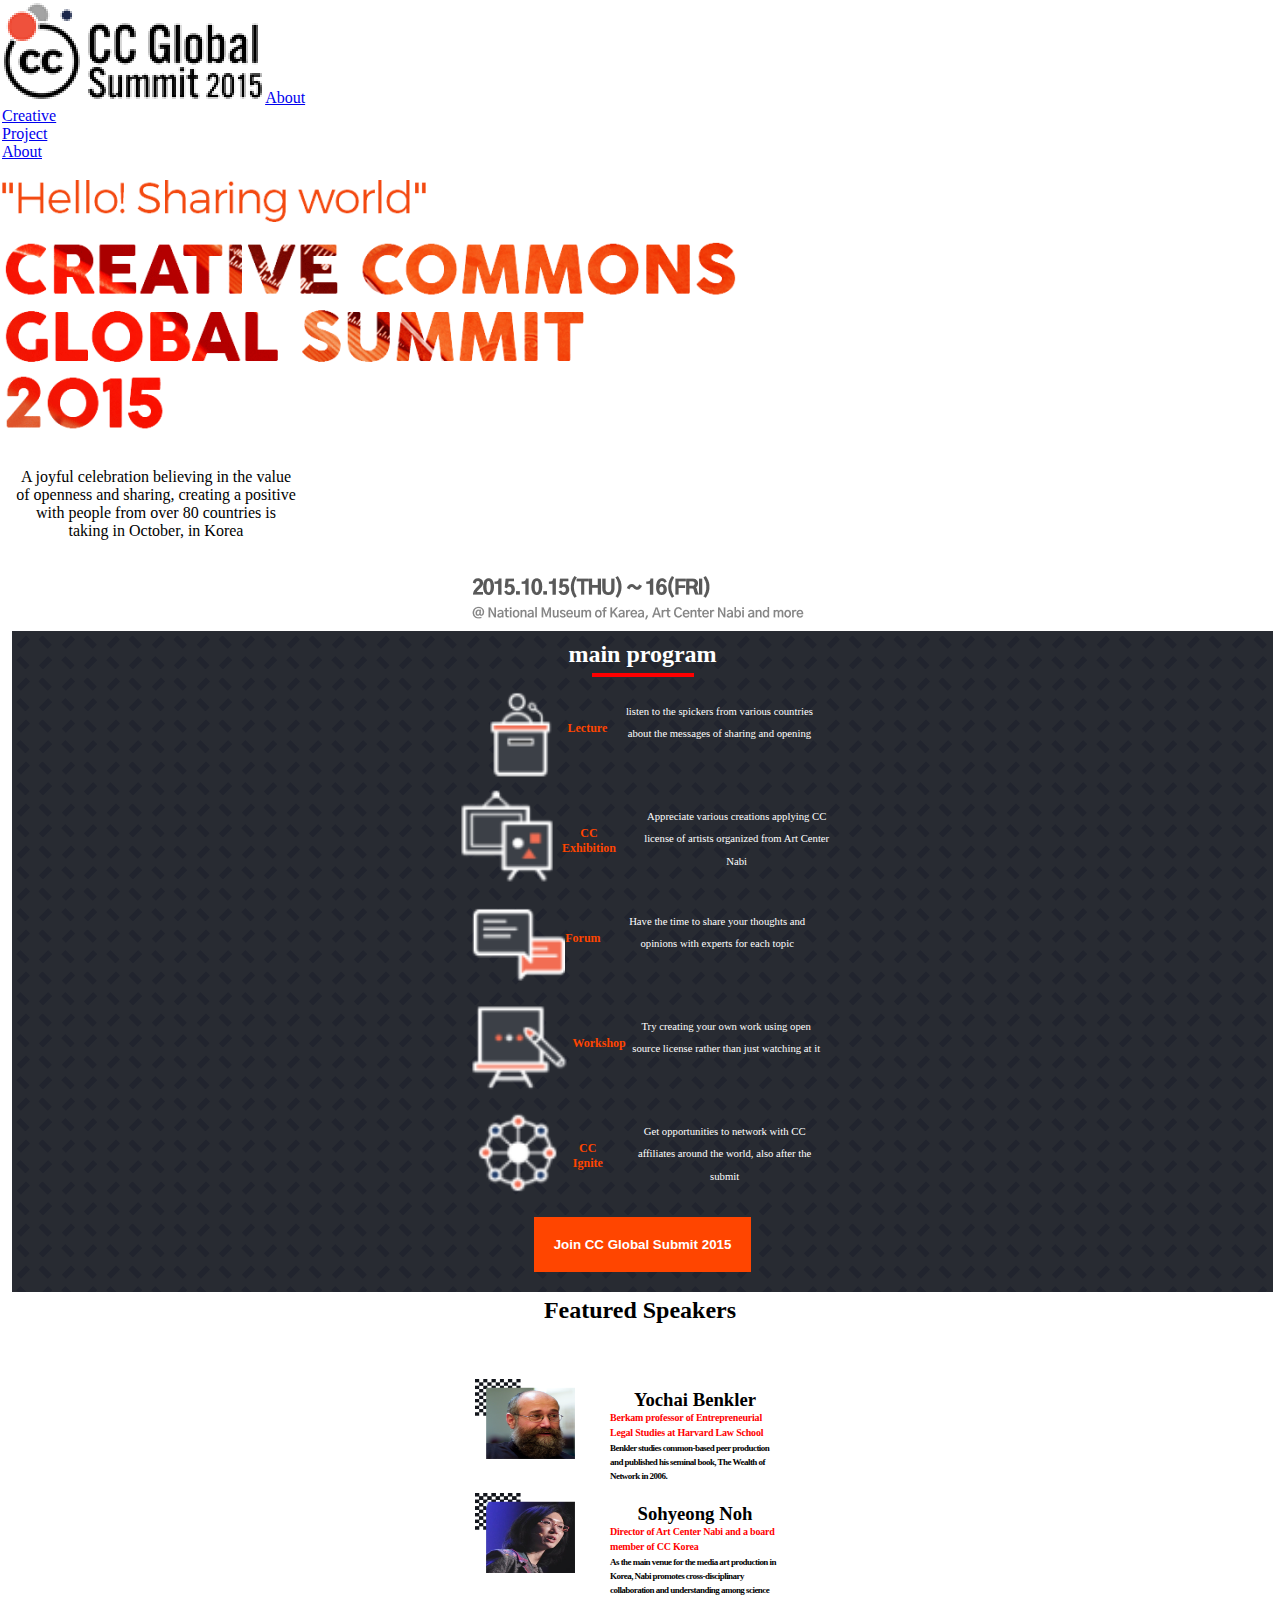
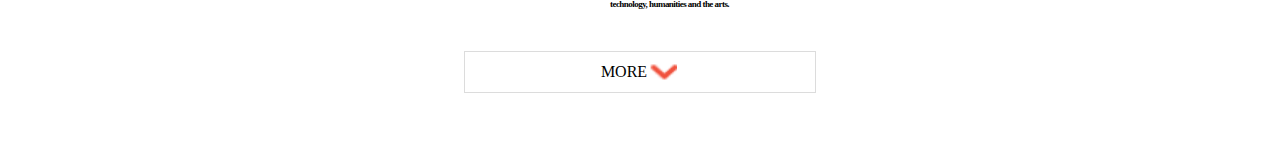
<file: index.html>
<!DOCTYPE html>
<html lang="en">
<head>
    <meta charset="UTF-8">
    <meta name="viewport" content="width=device-width, initial-scale=1.0">
    <link rel="stylesheet" href="style.css">
    <title>Creative Project</title>
</head>
<body >
    <header>
        <div>
        <div class="hamburger"></div>
        <div class="hamburger"></div>
        <div class="hamburger"></div>
    </div>
        <nav>
            <div class="mobile">
                <img src="/Image/logo.png" alt="Logo">
                <a href="/about.html">About</a>
            </div>
        </nav>
        <div class="menu">
            <ul>
                <li><a href="#">Creative</a></li>
                <li><a href="#">Project</a></li>
                <li><a href="#">About</a></li>
            </ul>
        </div>
    </header>
         
    <main>
        <section>
            <div class="Home">
            <div class="intro">
                <img src="/Image/theme.png" alt="">
            </div>
            <div class="Home_paragraph">
                <p>A joyful celebration believing in the value of openness and sharing, creating a positive with people from over 80 countries is taking in October, in Korea
                </p>

            </div>
            <div class="date-venu">
               <img src="/Image/date-venue.png" alt="">
            </div>
        </section>
        <section>
            <div class="Project">
                <div class="stickers">
                        <h2 class="main">main program</h2>
                        <hr/>

                    <div class="stickert">
                        <div class="stickt">
                            <img src="./Image/program_icon_01 1.png" alt="">
                              <h3>Lecture</h3>
                            </div>
                        <div class="stricker_paraph"><p>listen to the spickers from various countries about the messages of sharing and opening</p>
                        </div>
                    </div>

<!-- second -->
                    <div class="stickert">
                        <div class="stickt">
                            <img src="./Image/program_icon_02 1.png" alt="">
                              <h3>CC Exhibition</h3>
                            </div>
                        <div class="stricker_paraph"><p>Appreciate various creations applying CC license of artists organized from Art Center Nabi</p>
                        </div>
                    </div>

<!-- 3rd -->
                    <div class="stickert">
                        <div class="stickt">
                            <img src="./Image/program_icon_03 1.png" alt="">
                              <h3>Forum</h3>
                            </div>
                        <div class="stricker_paraph"><p>Have the time to share your thoughts and opinions with experts for each topic</p>
                        </div>
                    </div>

<!-- 4th -->
                    <div class="stickert">
                        <div class="stickt">
                            <img src="./Image/program_icon_04 1.png "alt="">
                              <h3>Workshop</h3>
                            </div>
                        <div class="stricker_paraph"><p>Try creating your own work using open source license rather than just watching at it</p>
                        </div>
                    </div>


                    <!-- 5th -->
                    <div class="stickert">
                        <div class="stickt">
                            <img src="./Image/program_icon_05 1.png" alt="">
                              <h3>CC Ignite</h3>
                            </div>
                        <div class="stricker_paraph"><p>Get opportunities to network with CC affiliates around the world, also after the submit</p>
                        </div>
                    </div>


    
                    <div class="sticker_button">
                        <button>Join CC Global Submit 2015</button>
                    </div>
               
        
                </div>

        
                </div>
        </section>
        <Section>
            <div class="speakers">
                <div class="speakers_header">
                    <h2>Featured Speakers</h2>
                    <p></p>
                </div>
                <div class="speaker_cards">
                    <div class="speaker_card">
                        <div class="speaker-image">
                            <img src="./Image/speaker 1.png" alt="">
                        </div>
                        <div class="speaker_texts">
                            <h3>Yochai Benkler</h3>
                            <p class="red">Berkam professor of Entrepreneurial Legal Studies at Harvard Law School</p>
                            <p class="black">Benkler studies common-based peer production and published his seminal book, The Wealth of Network in 2006.</p>
                        </div>
                    </div>
                    <div class="speaker_card">
                        <div class="speaker-image"><img src="./Image/speaker 2.png" alt=""></div>
                        <div class="speaker_texts">
                            <h3>Sohyeong Noh</h3>
                            <p class="red">Director of Art Center Nabi and a board member of CC Korea</p>
                            <p class="black">As the main venue for the media art production in Korea, Nabi promotes cross-disciplinary collaboration and understanding among science technology, humanities and the arts.</p>
                        </div>
                </div>
                <div class="but">MORE<img src="/Image/arrow_down 1.png" alt="scroller icon"></div>
            </div>
     <div class="social links"></div>
    
    </footer>
</body>
</html>
</file>
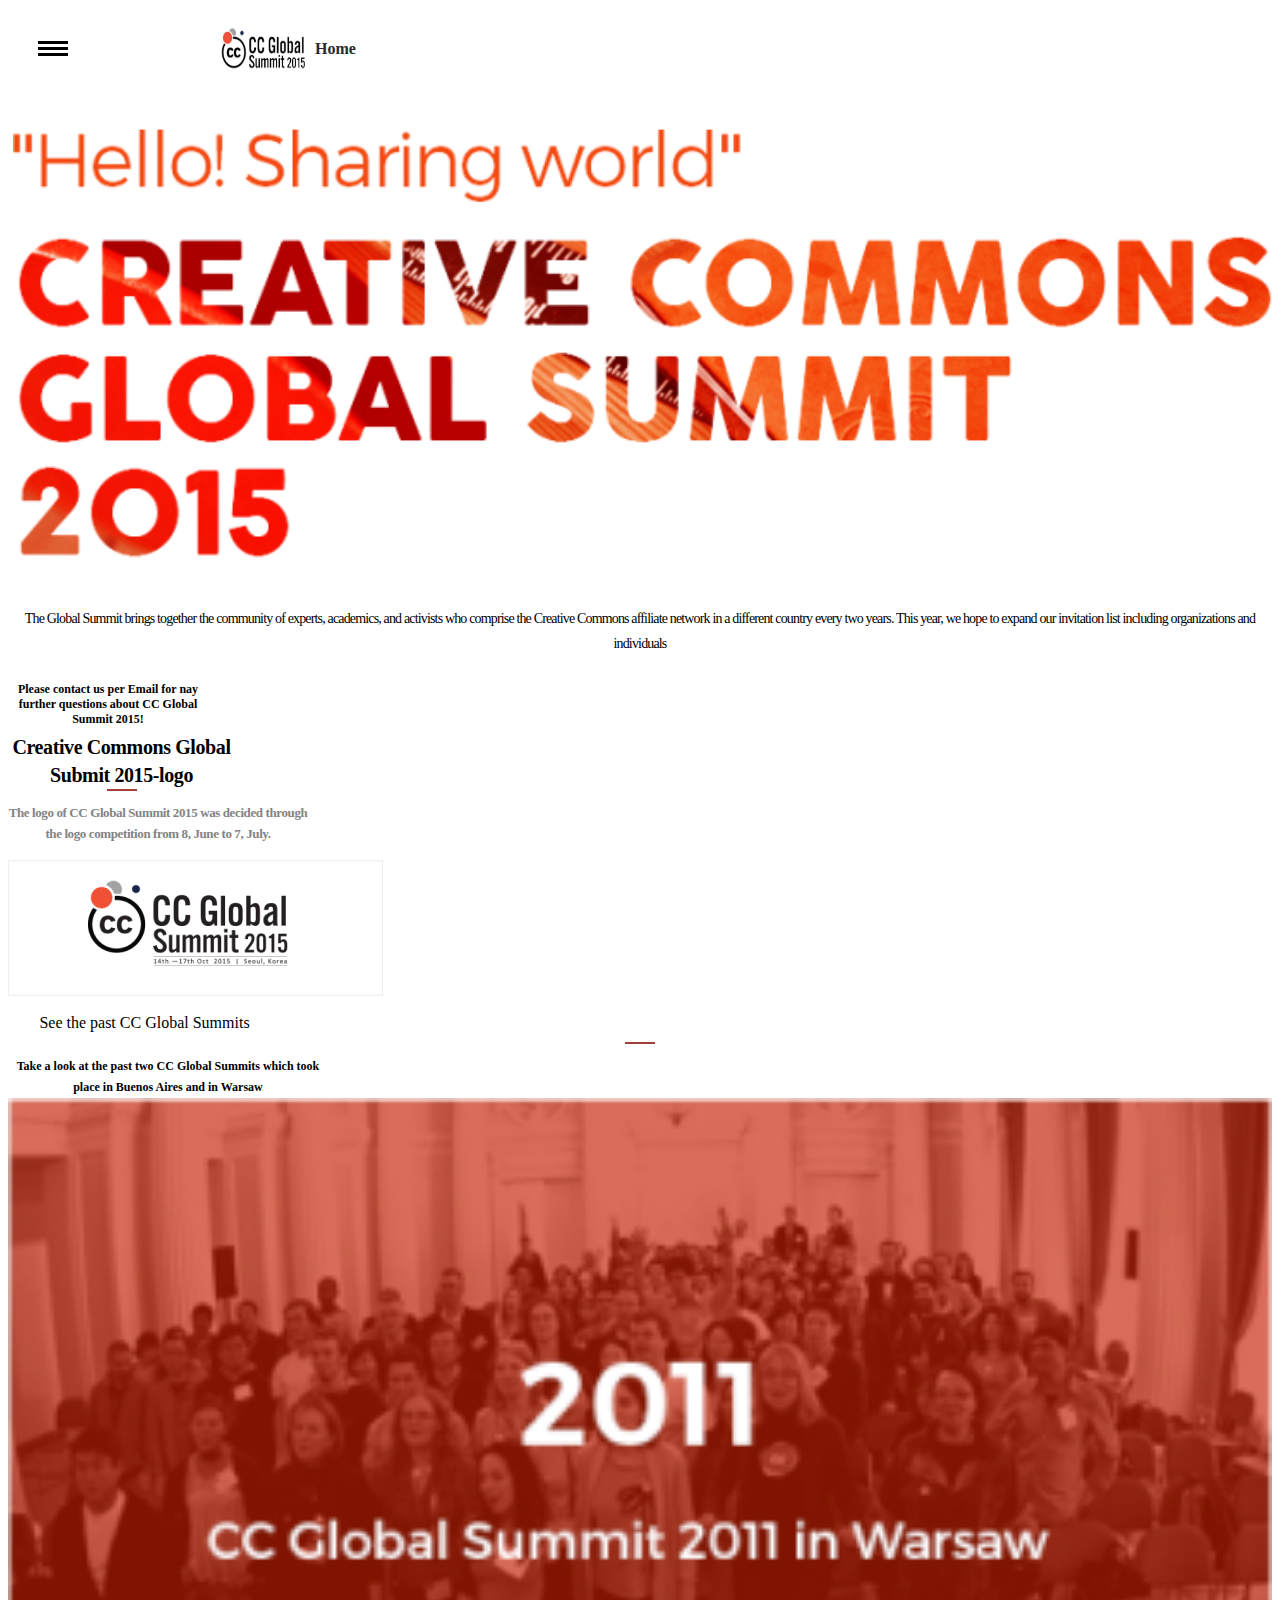
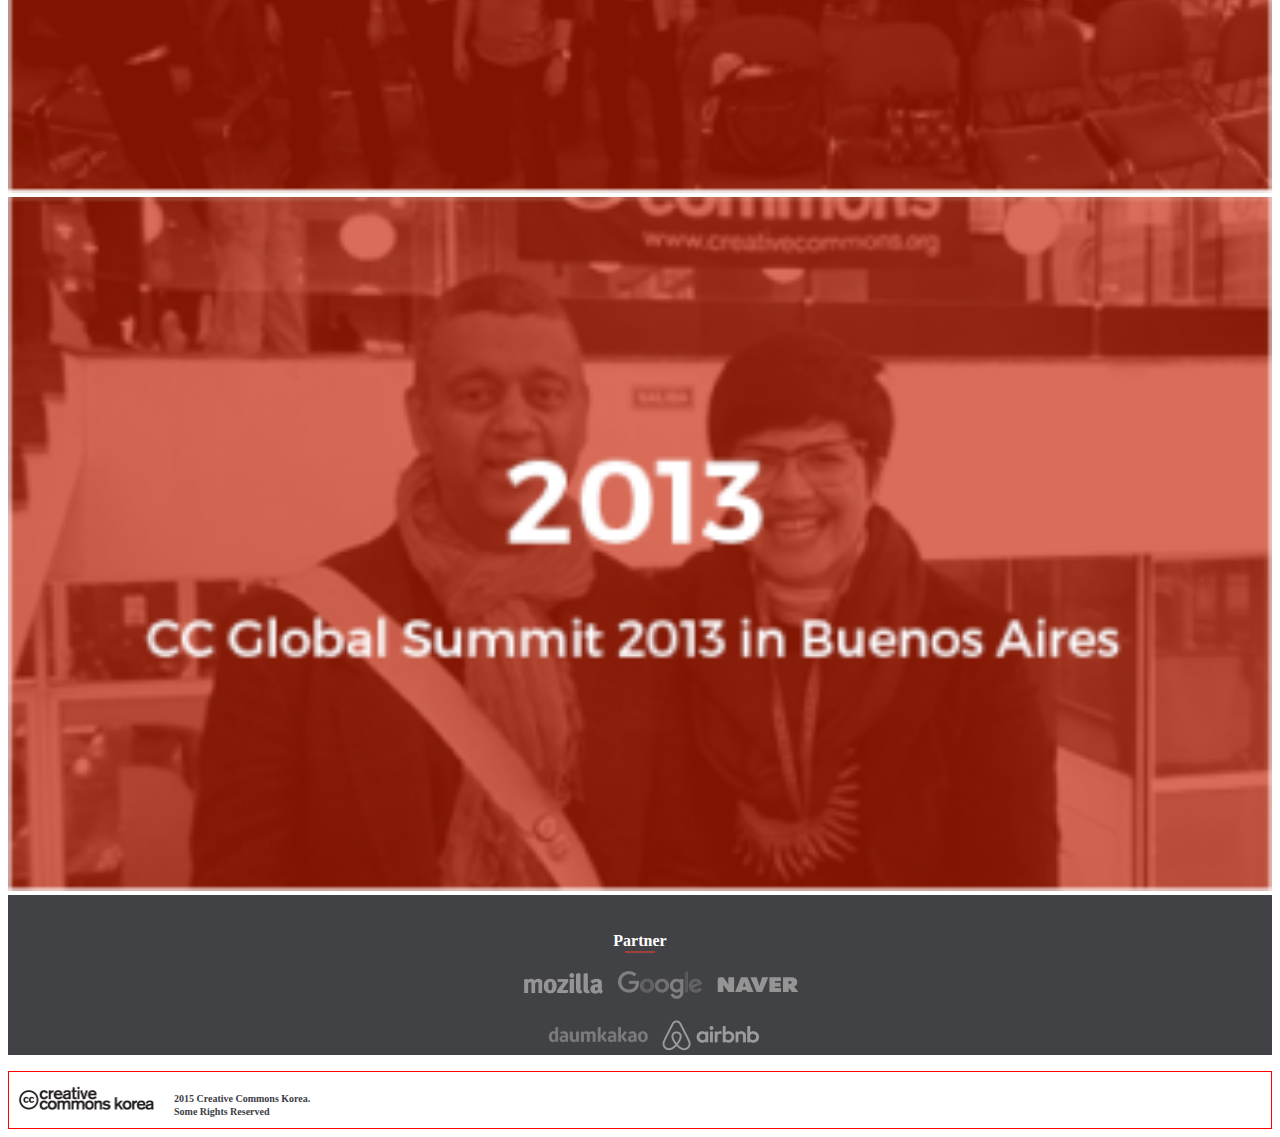
<file: about.html>
<!DOCTYPE html>
<html lang="en">
<head>
    <meta charset="UTF-8">
    <meta name="viewport" content="width=device-width, initial-scale=1.0">
    <link rel="stylesheet" href="about.css">
    <title>About</title>
</head>
<body>

    <header>
        <div>
        <div class="hamburger"></div>
        <div class="hamburger"></div>
        <div class="hamburger"></div>
    </div>
        <nav>
            <div class="mobile">
                <img src="/Image/logo.png" alt="Logo">

                <a href="/index.html">Home</a>
            </div>
        </nav>
        <div class="menu">
            <ul>
                <li><a href="#">Creative</a></li>
                <li><a href="#">Project</a></li>
                <li><a href="#">About</a></li>
            </ul>
        </div>
    </header>
    
    <main>
        <section>
            <div class="Home">
            <div class="intro">
                <img src="/Image/theme.png" alt="">
            </div>
        </section>
    <section>
        <div class="about">
    
            
            <div class="about_text_paragraph"><p>The Global Summit brings together the community of  
                experts, academics, and activists who comprise the Creative Commons affiliate network in a different country every two years.
                This year, we hope to expand our invitation list including organizations and individuals</p></div>

        </div>
    </section>

     <section>
        <div class="email">
            <p>Please contact us per Email for nay further questions about CC Global Summit 2015!</p>
        </div>
     </section>  

    <section>
        <div class="Gobal-SUm">
            <div class="about_2_title"><p>Creative Commons Global Submit 2015-logo</p></div>
            <hr/>
        </div>
    </section>
    <section>
    
    <section>
        <div class="about_3_img_para"><p>The logo of CC Global Summit 2015 was decided through the logo competition from 8, June to 7, July.</p></div>
    </section>
    <section>
        <div class="abt_logo"><img src="./Image/about_logo 1.png" alt="">
        </div>
    </section>
    <section>
        <div class="GS">
            <div class="GS_title"><p>See the past CC Global Summits</p></div>
            <hr/>
            <div class="GS_para"><p>Take a look at the past two CC Global Summits which took place in Buenos Aires and in Warsaw</p></div>
        </div>
    </section>
    <section>
        <div class="eleven">
            <img src="./Image/about_2011 1.png" alt="">
        </div>
        <div class="thirty">
            <img src="./Image/about_2013 1.png" alt="">
        </div>
    </section>
</main>

       <div class="first_five">
              <div class="partone">
                <h4>Partner</h4>
                <hr />
              </div>
            <ul class="firstUnorderedlist">
                <li><img src="./Image/mozilla 1.png" alt=""></li>
                <li><img src="./Image/googlekorea 1.png" alt=""></li>
                <li><img src="./Image/naver 1.png"  alt=""></li>
            </ul>
          <div class="last_two">
              <ul>
                <li><img src="./Image/daumkakaologo 1.png "1.png alt=""></li>
                <li><img src="./Image/airbnb 1.png" alt=""></li>
              </ul>
        </div>
    </div>
    </div>  
    </div>


<footer>

    <div class="foot">
        <img src="../Image/cck-logo1 1.png" alt="">
    </div>
        
    <div class="h5">
         <p>
            2015 Creative Commons Korea. Some Rights Reserved
        </p>
    </div>

</footer>
</body>
</html>
</file>
<file: style.css>
*{
    margin: 0px;
    padding: 0px;
}
body{
    padding: 1px 2px;
}
@media(min-width:375px) and (max-width:768px){
    header {
        display: flex;
        align-items: center;
        display: flex;
        flex-direction: row;
        gap: 150px;
        margin: 0px;
        margin: 27px;
    }
    
    nav {
        display: flex;
        align-items: center;
    }
    
    .menu  {
       display: none;
    }
    
    .hamburger{
        background: black;
        width: 30px;
        height: 3px;
        margin: 3px;
    }
    
    .mobile img{
        width: 84px;
        height: 43px;
    }

    .mobile{
        display: flex;
        align-items: center;
        gap: 10px;
    }

    .mobile a{
        text-decoration: none;
        font-size: 15;
        font-weight: 600;
        color: #282b32;
    }
    .Home{
        background-image: url(./Image/backgroung.jpg);
        background-size: cover;
    }
   
  
    .intro  {
        width: 351px;
        height: 114px;
        padding: 0px 0px 0px 5px;
        gap: 10px;
        opacity: 0px;
        
    }

    .intro img{
        width: 100%;
        height: 100%;

    }
    }

    .Home_paragraph P{
        width: 280px;
        height: 85px;
        padding: 17.1px 14px 16.9px 14px;
        gap: 10px;
        border: 4px 0px 0px 0px;
        opacity: 0px; 
    }
    .social_links{
margin: 15px;
    }
    .social_links ul{
        justify-content: center;
        align-items: center;
        gap: 5px;
        font-size: 20px;
        display: flex;
        list-style: none;
        font-size: bold;
        color: black;
    }

    .date-venu{
        display: flex;
        justify-content: center;
    }
    .social link span{
        font-size: 10px;
    }
    /*styling of projec section*/
    .project{
        display: flex;
        flex-direction: column;
        gap: 10px;
        
        
    }
    .main{
        font-weight: bold;
        color: white;
        text-align: center;
    }
 
    .stickers hr{
        background-color: red;
        border: 1px solid red;
        height: 2px;
        width: 100px;
    }

    .stickers{
        display: flex;
        gap: 5px;
        justify-content: center;
        align-items: center;
        flex-direction: column;
        padding: 10px;
        margin: 10px 5px 5px 10px;
        background-image: url(./Image/ball.png);
        background-color: #282b32
    }
    
    

    .sticker{
        width: 100px;
        max-width: 105px;
        display: flex;
        justify-content: center;
        align-items: center;
        gap: 5px;
    }
    .sticker_img{
        padding: 2px 2px;
        flex-direction: column;
        border: 5px;
        margin: 5px 10px;
        margin-left: 1px;

    }
    .sticker_title h3{
      font-size: 15px;
      font-weight: bold;
      align-items: center;
      color: orangered;
      padding-left: 5px;
    }
    .stricker_paragraph p{
        font-size: 8px;
        font-weight: bold;
        color: white;
        display: flex;
        flex-direction: column;
    }
    .sticker_button{
        margin: 10px 15px;
    }
    .sticker_button button{
        padding: 20px;
        background-color: black;
        border: none;
        color: white;
        font-weight: bold;
        background-color: orangered;
    }

    .red{
        font-family: Lato;
    font-size: 10px;
font-weight: 700;
    line-height: 14.94px;
  letter-spacing: -0.02em;
  text-align: left;
     color: #F78C89;

    }


    .stickert{
        display: flex;
        flex-direction: row;
        align-content: center;
        justify-content: center;
        gap: 10px;
    }

    .stickt{
        display: flex;
    }

    .stickert h3{
        font-size: 12px;
        margin-top: 19px;
        color: orangered;
    }

    .stickt img{
        width: 100%;
        height: 100%;
    }

    .stickt h3{
        text-align: center;
       padding-top: 20px;
    }

    .stricker_paraph{
        margin-top: 18px;
        margin-left: 46px;
        width: 191.77px;
        height: 82.06px;
        gap: 0px;
        font-size: 10.7px;
        line-height: 22.3px;
        opacity: 0px;
        color: #FFFFFF;
    }

    .speakers{
        display: flex;
        justify-content: center;
        align-items: center;
        flex-direction: column;
        gap: 55px;
    }
    .speaker_cards{
        display: flex;
        flex-direction: column;
        align-items: center;
        justify-content: center;
    }
    .speaker_card{
        display: flex;
        width: 330px;
        gap: 10px;
    }
    .speaker-image img{
        width: 100px;
        height: 80px;
    }
    .speaker_texts{
        display: flex;
        justify-content: center;
        flex-direction: column;
        margin: 10px 25px;
    }
    h3, p{text-align: center;}
  
    .red{
        color: red;
    }

    .black{
        font-family: Lato;
font-size: 9px;
font-weight: 700;
line-height: 14px;
letter-spacing: -0.06em;
text-align: left;

    }
    .but{
        display: flex;
        justify-content: center;
        align-items: center;
        margin-top: 30px;
        border: 1px solid  #DCDCDC;
        width: 100%;
        padding: 10px;
    }

    .but img{
        margin: 2px;
        width: 28px;
        height: 16px;
        border: none;
    }
    .about{
        display: flex;
        justify-content: center;
        align-items: center;
        flex-direction: column;
        gap: 10px;
    }
    .about h4{
        font-size: 20px;
        color: orangered;
    }
    .about_text_title{
        font-size: 26px;
        color: orangered;
        display: flex;
    }
    .about_text_paragraph{
        font-size: 15px;
        color: black;
        display: flex;
    }
    .about_text_contact{
        display: flex;
        justify-content: center;
        font-size: 20px;
        font-weight: bold;
    }
    .about_2{
        margin: 10px 15px;
        display: flex;
        justify-content: center;  
    }
    .about_2_title{
        font-size: 26px;
        display: flex;
}
.about_2_paragraph{
    font-size: 20px;
    display: flex;
}
.about_3{
    margin: 10px 15px;
    display: flex;
    justify-content: center;
}
.about_3_title{
    font-size: 26px;
    display: flex;
    font-weight: bold;
}
.about_3_paragragraph{
    font-size: 20px;
    display: flexS;
}
.about_3_img{
    margin: 10px 0 0 15px;
    border-radius: 5px;
    padding: 5px;
    justify-content: center;
}
.about_3_img_title p{
    font-size: 25px;
    font-weight: bold;
    background-image: url(./Image/img\ 2.jpg);
    background-position: center;
    background-size: cover;
    color: white;
    border-radius: 5px;
    padding: 5px;
    justify-content: center;
    text-align: center;
   
}
.about_3_img_title p span{
    font-size: 8pxpx;
    display: flex;
    color: white;
    justify-content: center;
    font-weight: bold;
    align-items: center;
}
.about_3_img_para{
    font-size: 25px;
    font-weight: bold;
    background-image: url(./Image/img\ 1.jpg);
    background-position: center;
    background-size: cover;
    color: white;
    border-radius: 5px;
    padding: 5px;
    justify-content: center;
    text-align: center;
    align-items: center;
}
.about_3_img_para span{
    font-size: 8pxpx;
    display: flex;
    color: white;
    justify-content: center;
    font-weight: bold;
    align-items: center;
}
.footer{
    display: flex;
    justify-content: center;
    align-items: center;
    gap: 5px; 
    flex-direction: column;
    font-size: 20px;
    text-align: center;
    margin: 20px 5px 10px 5px;
    
}
.Members p{
    font-size: 28px;
    font-weight: bold;
    color: white;
    justify-content: center;
    display: flex;
}
.social_links ul{
    display: flex;
    justify-content: center;
    align-items: center;
    gap: 5px; 
    flex-direction: column;
    font-size: 20px;
    text-align: center;
    margin: 20px 5px 10px 5px;
    font-weight: bold;

}
.social_links ul li{
    display: flex;
    justify-content: center;
    align-items: center;
    gap: 5px;
    list-style: none;
    width: 330px;
    flex-wrap: wrap;
}
</file>
<file: about.css>
header {
    display: flex;
    align-items: center;
    display: flex;
    flex-direction: row;
    gap: 150px;
    margin: 0px;
    margin: 27px;
}

nav {
    display: flex;
    align-items: center;
}

.menu  {
   display: none;
}

.hamburger{
    background: black;
    width: 30px;
    height: 3px;
    margin: 3px;
}

.mobile img{
    width: 84px;
    height: 43px;
}

.mobile{
    display: flex;
    align-items: center;
    gap: 10px;
}

.mobile a{
    text-decoration: none;
    font-size: 15;
    font-weight: 600;
    color: #282b32;
}

.Home{
    background-image: url(./);
    background-size: cover;
}


.intro  {
    width: Fixed (351px)px;
    height: Fixed (114px)px;
    padding: 0px 0px 0px 5px;
    gap: 10px;
    opacity: 0px;
    
}

.intro img{
    width: 100%;
    height: 100%;

}
.about_text_paragraph{
    font-family: Lato;
font-size: 14px;
font-weight: 400;
line-height: 25px;
letter-spacing: -0.06em;
text-align: center;

}


.email{
    width: 200px;
height: 43px;
gap: 0px;
opacity: 0px;
 font-size: 12px;
 font-weight: 700;
 text-align: center;
 display: flex;
 justify-content: center;
}

.Gobal-SUm{
    font-family: Lato;
    font-size: 20px;
    font-weight: 700;
    line-height: 28px;
    letter-spacing: -0.02em;
    text-align: center;
    width: 227px;
    height: 56px;
    gap: 0px;
    opacity: 0px;
        
}
.Gobal-SUm hr{
    background: #A04038;
    border: none;
    height: 2px;
    width: 30px;
    margin-top: -20px;
}

.about_3_img_para{
    width: 300px;
    font-family: Lato;
font-size: 13px;
font-weight: 700;
line-height: 21px;
letter-spacing: -0.03em;
text-align: center;
color: #838383;
}

.abt_logo{
    width: 375px;
height: 141.72px;
gap: 0px;

}
.GS_title{
    width: 273px;
height: 38px;
gap: 10px;
text-align: center;
}
.GS hr{
    background: #A04038;
    border: none;
    height: 2px;
    width: 30px;
    margin-top: -10px;
 
}
.GS_para{
width: 320px;
height: 42px;
text-align: center;
font-size: lato;
font-size: 12px;
font-weight: 700;
line-height: 21px;
letter-spacing: -3%
text-align: center;

}
.first_five{
    background-color: #414246;
}

.eleven img{
    width: 100%;
}

.thirty img{
 width: 100%;
}

.partone{
    text-align: center;
    color: #fff;
    padding-top: 16px;
    padding-bottom: 0px;
}

.partone hr{
    margin-top: -20px;
    background: #A04038;
    border: none;
    height: 2px;
    width: 30px;
}

.firstUnorderedlist{
    display: flex;
    list-style: none;
    justify-content: center;
    align-items: center;
}

.last_two ul{
    display: flex;
    list-style: none;
    justify-content: center;
    align-items: center;
}




footer{
    border: 1px solid red;
     padding: 10px;
    gap: 20px;
    background-color: #ffff;
    display: flex;
    flex-direction: row;
}

.foot img{
    width: 135px;
    height: 31.98px;
    
    
}
.h5{
    width: 158px;
    height: 24px;
    font-size: 10px;
    align-items: center;
    flex-direction: column;
    font-weight: 700;
    line-height: 13.08px;
    letter-spacing: -1%;
    color: #3B3E45;
    



}
</file>
